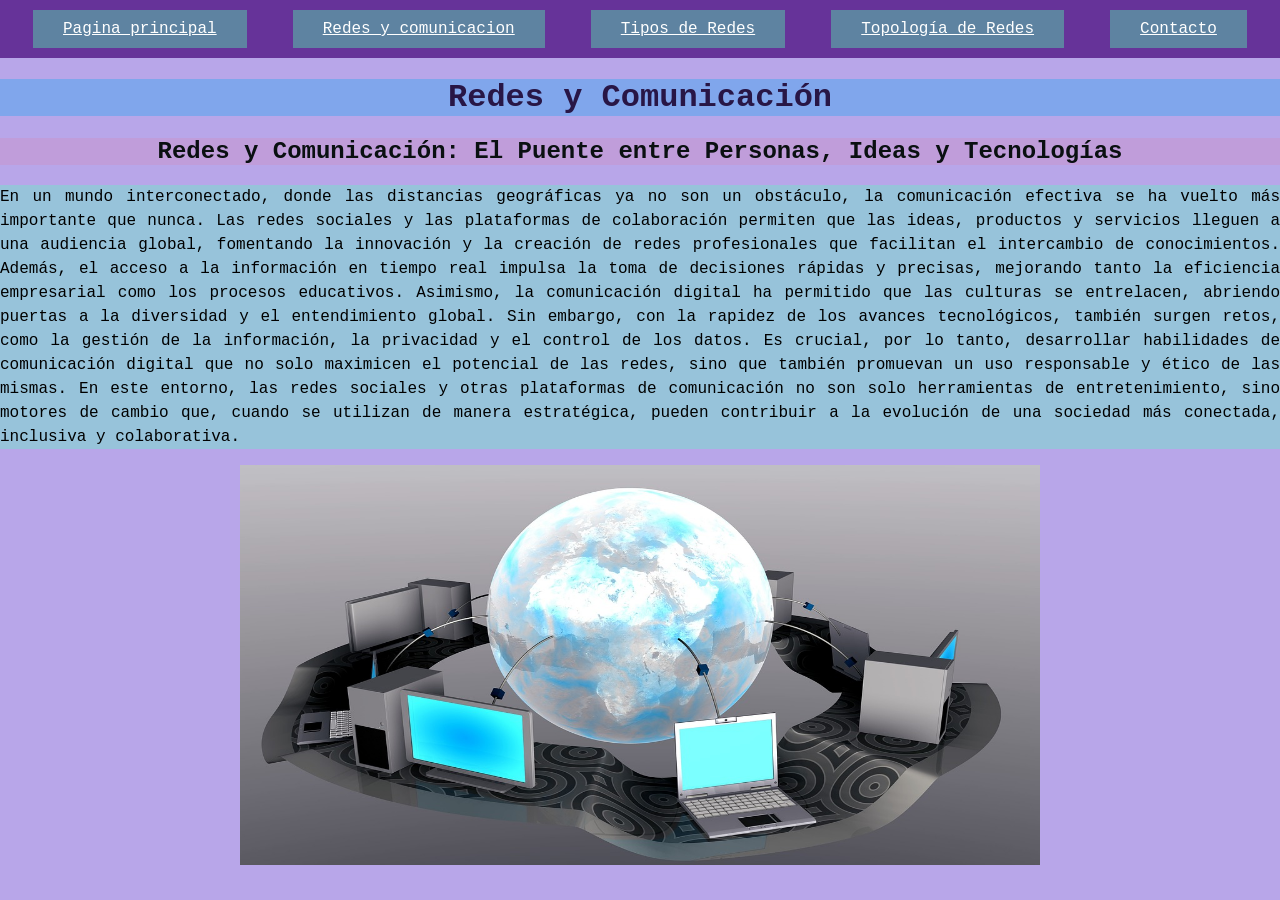
<file: Index.html>
<!DOCTYPE html>
<html lang="en">
<head>
    <meta charset="UTF-8">
    <meta http-equiv="X-UA-Compatible" content="IE=edge">
    <meta name="viewport" content="width=device-width, initial-scale=1.0">
    <title>Redes y Comunicación</title>
   <link rel="stylesheet" href="estilos.css">
    <style>
        h1{color:hsl(263, 53%, 18%)}
        h2{color:rgb(10, 16, 17)}
    </style>
</head>
<body>
    
    <nav>
        <a href="Index.html" class="nav-enlace">Pagina principal</a>
        <a href="pagina2.html" class="nav-enlace">Redes y comunicacion</a> 
        <a href="pagina3.html" class="nav-enlace">Tipos de Redes</a>
        <a href="pagina4.html" class="nav-enlace">Topología de Redes</a>
        <a href="pagina5.html" class="nav-enlace">Contacto</a>
    </nav>

    <h1 style="background-color: rgb(128, 166, 236);"><center>Redes y Comunicación</center>
    </h1>
<p><h2 style="background-color: rgb(192, 157, 218);"><center>Redes y Comunicación: El Puente entre Personas, Ideas y Tecnologías</center></h2></p>


<p style="background-color: rgb(151, 195, 218);">
            
En un mundo interconectado, donde las distancias geográficas ya no son un obstáculo, la comunicación efectiva se ha vuelto más importante que nunca. Las redes sociales y las plataformas de colaboración permiten que las ideas, productos y servicios lleguen a una audiencia global, fomentando la innovación y la creación de redes profesionales que facilitan el intercambio de conocimientos. Además, el acceso a la información en tiempo real impulsa la toma de decisiones rápidas y precisas, mejorando tanto la eficiencia empresarial como los procesos educativos.
Asimismo, la comunicación digital ha permitido que las culturas se entrelacen, abriendo puertas a la diversidad y el entendimiento global. Sin embargo, con la rapidez de los avances tecnológicos, también surgen retos, como la gestión de la información, la privacidad y el control de los datos. Es crucial, por lo tanto, desarrollar habilidades de comunicación digital que no solo maximicen el potencial de las redes, sino que también promuevan un uso responsable y ético de las mismas.
En este entorno, las redes sociales y otras plataformas de comunicación no son solo herramientas de entretenimiento, sino motores de cambio que, cuando se utilizan de manera estratégica, pueden contribuir a la evolución de una sociedad más conectada, inclusiva y colaborativa.

    </p>
            


<p>
    <center><img src="redes-de-comunicacion-eficientes.jpg" width="800" height="400"></center>
</p>


    
</body>

</html>
</file>
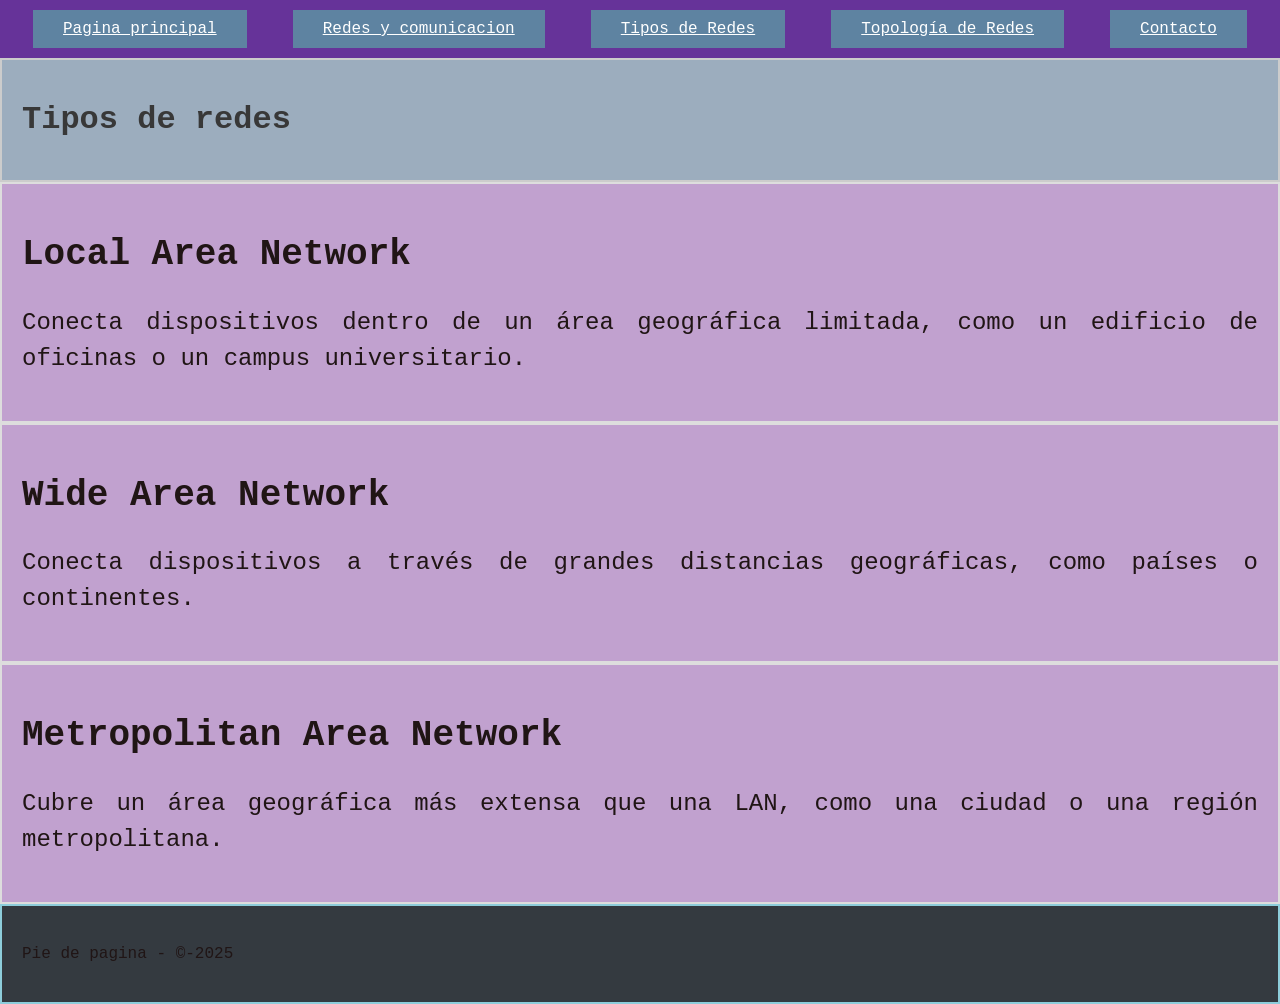
<file: pagina3.html>
<!DOCTYPE html>
<html lang="en">
<head>
    <meta charset="UTF-8">
    <meta http-equiv="X-UA-Compatible" content="IE=edge">
    <meta name="viewport" content="width=device-width, initial-scale=1.0">
    <title>Tipos de redes</title>
    <link rel="stylesheet" href="estilos.css">
</head>
<body>
    <nav>
        <a href="Index.html" class="nav-enlace">Pagina principal</a>
        <a href="pagina2.html" class="nav-enlace">Redes y comunicacion</a> 
        <a href="pagina3.html" class="nav-enlace">Tipos de Redes</a>
        <a href="pagina4.html" class="nav-enlace">Topología de Redes</a>
        <a href="pagina5.html" class="nav-enlace">Contacto</a>
    </nav>
    <header>
        <h1>Tipos de redes</h1>
    </header>
    <section>
        <div class="container">
        <div class="columna-izquierda">
         <h2>Local Area Network </h2>
       </div>
       <div class="columna-derecha">
          <p> Conecta dispositivos dentro de un área geográfica limitada, como un edificio de oficinas o un campus universitario.
        </p>
       </div>
     </div>
    </section>
    <section>
        <div class="container">
            <div class="columna-izquierda">
                <h2>Wide Area Network</h2>
            </div>
            <div class="columna-derecha">
            <p>Conecta dispositivos a través de grandes distancias geográficas, como países o continentes. </p>
            </div>
        </div>
    </section>
    <section>
        <div class="container">
            <div class="columna-izquierda">
                <h2>Metropolitan Area Network</h2>
            </div>
            <div class="columna-derecha">
                <p>Cubre un área geográfica más extensa que una LAN, como una ciudad o una región metropolitana.  </p>
            </div>
        </div>
       
    </section>
    <footer>
        <p>Pie de pagina - &copy;-2025</p>
    </footer>
  
</body>

</html>
</file>
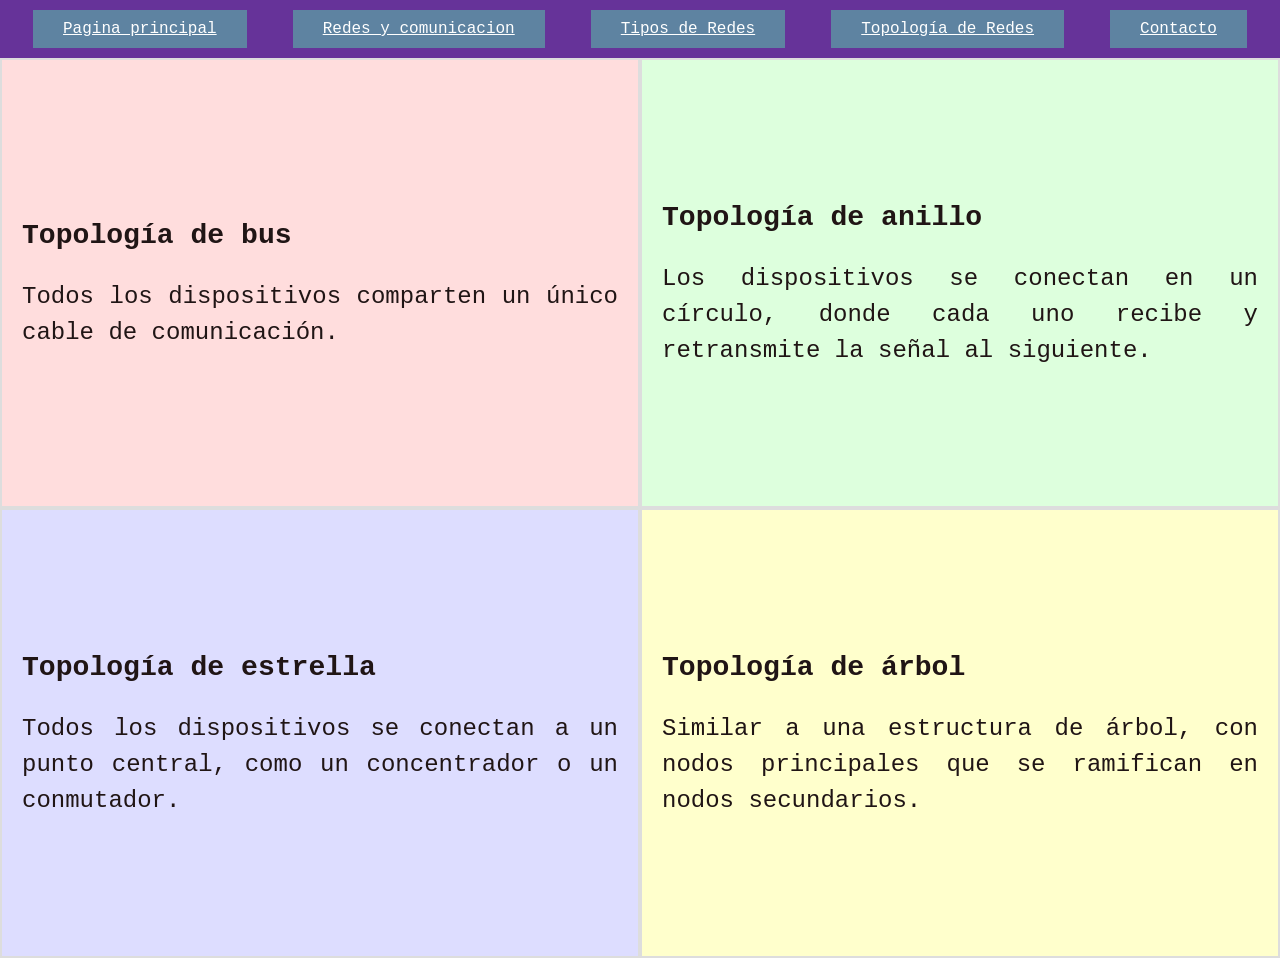
<file: pagina4.html>
<!DOCTYPE html>
<html lang="en">
<head>
    <meta charset="UTF-8">
    <meta http-equiv="X-UA-Compatible" content="IE=edge">
    <meta name="viewport" content="width=device-width, initial-scale=1.0">
    <title>Document</title>
   <link rel="stylesheet" href="estilos.css">
</head>
<body>
    <nav>
        <a href="Index.html" class="nav-enlace">Pagina principal</a>
        <a href="pagina2.html" class="nav-enlace">Redes y comunicacion</a> 
        <a href="pagina3.html" class="nav-enlace">Tipos de Redes</a>
        <a href="pagina4.html" class="nav-enlace">Topología de Redes</a>
        <a href="pagina5.html" class="nav-enlace">Contacto</a>
    </nav>
    <div class="grid">
                   
        <section class="s1">
          <div class="container">
            <div class="columna-izquierda">
            <h3>Topología de bus</h3>
            </div>
            <div class="columna-derecha">
                <p>Todos los dispositivos comparten un único cable de comunicación.  </p>
            </div>
          </div>
        </section>
        <section class="s2">
            <div class="container">
            <div class="columna-izquierda">
            <h3>Topología de anillo</h3>
            </div>
            <div class="columna-derecha">
                <p>Los dispositivos se conectan en un círculo, donde cada uno recibe y retransmite la señal al siguiente.  </p>
            </div>
          </div>

        </section>
        <section class="s3">
            <div class="container">
            <div class="columna-izquierda">
            <h3>Topología de estrella</h3>
            </div>
            <div class="columna-derecha">
                <p>Todos los dispositivos se conectan a un punto central, como un concentrador o un conmutador.   </p>
            </div>
          </div>
        </section>
        <section class="s4">
            <div class="container">
            <div class="columna-izquierda">
            <h3>Topología de árbol</h3>
            </div>
            <div class="columna-derecha">
                <p>Similar a una estructura de árbol, con nodos principales que se ramifican en nodos secundarios.   </p>
            </div>
          </div>
        </section>
</body>

</html>
</file>
<file: estilos.css>
body{ background-color: rgb(184, 166, 233);
    margin: 0;
    padding: 0;
    font-family:'Courier New', Courier, monospace;
}
p{
    font-family: 'Courier New', Courier, monospace;
    line-height: 1.5;
    text-align: justify;
}
h1{ color: rgb(56, 56, 56);
    font-family:'Courier New', Courier, monospace
}
ul{ color: rgb(34, 34, 37);
    font-family: 'Courier New', Courier, monospace;
}
ol{color:rgb(218, 183, 183);
    font-family:'Courier New', Courier, monospace;
    }
.nav-enlace{
    background-color: rgb(94, 131, 161);
    color: #fff;
    padding: 10px 30px;

}
.nav-enlace:hover{
    background-color: rgb(235, 188, 188);
}
nav{
    background-color: rebeccapurple;
    padding: 10px;
    display: flex;
    justify-content: space-around;
}
header, section, footer{
    padding: 20px;
    color: rgb(32, 21, 21);
}
header{
    border: 2px solid #ccc;
    background-color: #9cadbe;
}
section{
    border: 2px solid #ccc;
    background-color: #c1a1cf;
    min-height: 200px;
}
footer{
    border: 2px solid rgb(141, 205, 219);
    background-color: #343a40;
    text-align: center;
}
.grid{
    display: grid;
    grid-template-columns: 1fr 1fr;
    grid-template-rows: 1fr 1fr;
    height: 100vh;

}
section{
border: 2px solid rgb(221, 221, 221);
padding: 20px;
box-sizing: border-box;
display: flex;
align-items: center;
justify-content: center;
font-size: 1.5rem;
}
.s1 { background-color: #ffdddd;}
.s2 { background-color: #ddffdd;}
.s3 { background-color: #ddddff;}
.s4 { background-color: #ffffcc;}

form{
    display: flex;
    flex-direction: column;
    text-align: center;
    width: 400px;
    background-color: #f5f5f5;
    padding: 45px 45px 30px 30px;
    margin-top: 50px;
    justify-content: center;
    box-shadow: 0 0 20px rgba(0, 0, 0, 0.2);
 }
 form h2{
    font-size: 35px;
    margin-bottom: 35px;
    color: #404040;
 }
input{
    background-color: #f1f1f1;
    padding: 15px 20px;
    margin-bottom: 20px;
    border: 0;
    border-radius: 25px;
    color: #404040;
    outline: none;
    font-size: 16px;
}
.btn{
    background-color: #524083;
    color: #ffffff;
    text-transform: uppercase;
    font-size: 15px;
    cursor: pointer;
}
.btn:hover{
    background-color: #8072a7;

}
@media(max-midth:991px){
    body{
        padding: 30px;
        
    }
    form{
        width: 340px;
    }
}
</file>
